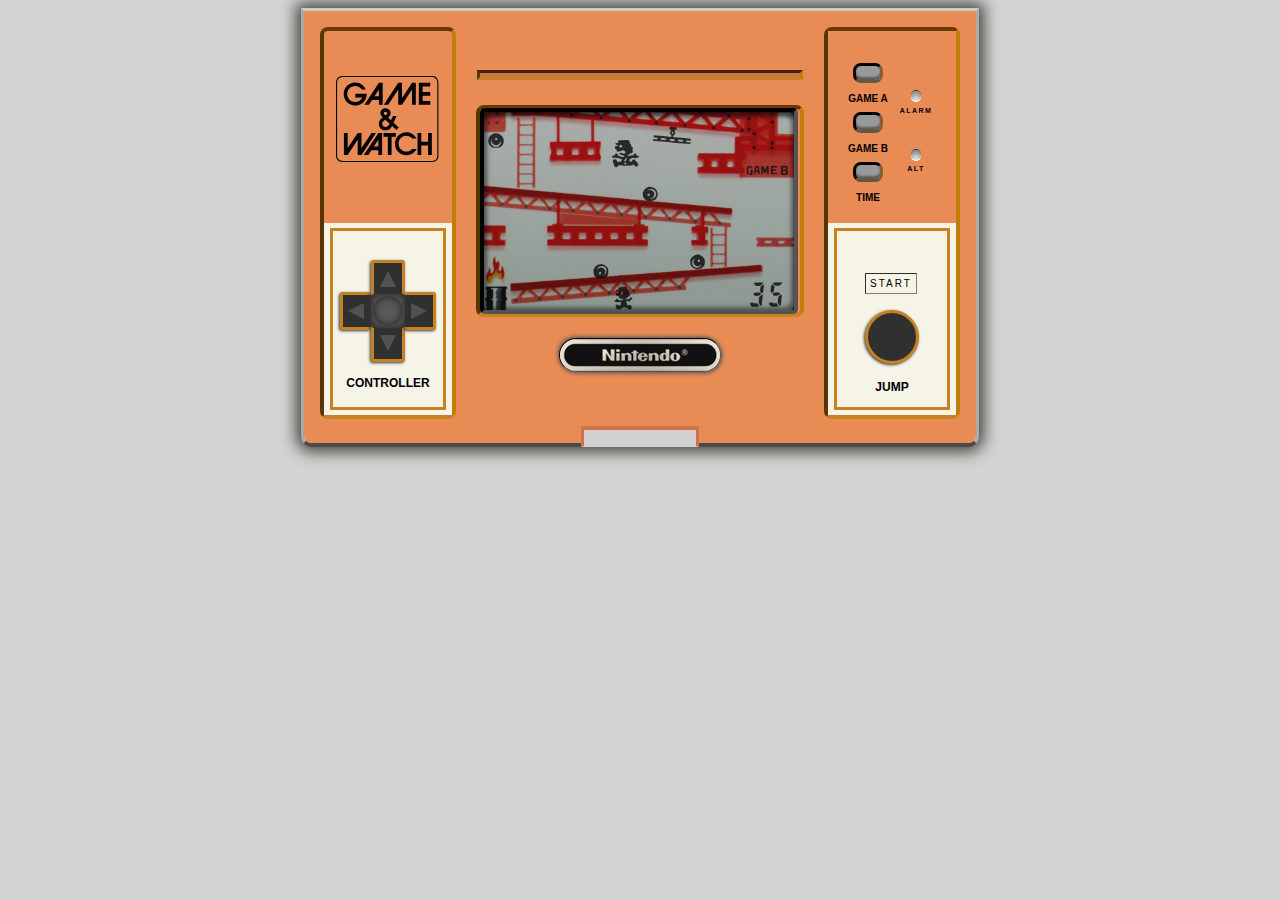
<file: index.html>
<!DOCTYPE html>
<html lang="en">
<head>
    <meta charset="UTF-8">
    <meta http-equiv="X-UA-Compatible" content="IE=edge">
    <meta name="viewport" content="width=device-width, initial-scale=1.0">
    <title>Game DonkeyKong</title>


    <!-- css import file-->

    <link href="css/styles.css" rel="stylesheet" type="text/css">


</head>
<body>
    <div class="outsideFrame">
        <div class="outsideFrameLeft"> 
            <div class="frameLogoGW">
                <div class="logoGW">
                    <img src="images/GameWatchLogo.svg" style=width:90% alt="GameWatchLogo"/>
                </div>
            </div>
            <div class="frameControl">
                <div class="outsideBorderW">
                    <div class="outsideBorderO">
                        <div class="controlBackGW">
                            <div class="controlSquare pointer">
                                <div class="buttonL">
                                    <div class="arrowLeft"></div>
                                </div>
                                <div class="buttonTCB">
                                    <div class="arrowUp"></div>
                                    <div class="squareCircle">
                                        <div class="circleM"></div>
                                    </div>
                                    <div class="arrowDown"></div>
                                </div>
                                <div class="buttonR">
                                    <div class="arrowRight"></div>    
                                </div>
                            </div>
                        <h1> CONTROLLER </h1>  
                        </div> 
                    </div>    
                </div>
                <div class="controlSquareC"></div>  
            </div>
        </div>
        <div class="outsideFrameCenter"> 
            <div class="screen"></div>
                <div class="blank"></div>
                <div class="blank"></div>
                <div class="upLine">
                    <div class="upLineBox"></div>
                </div>
                <div class="screenInside">
                    <div class="screenBorderOrange">
                        <div class="screenBorderBlack">
                            <div class="screenGame">
                                <img src="images/screenDonkeyKongCrop.png" alt="ScreenDonkeyKongGame"/>
                            </div>
                        </div>
                    </div>
                </div>
                <div class="logo">
                    <div class="logoBox">
                        <img src="images/nintendoLogo.png" style=width:102%  alt="LogoNintendo"/>
                    </div>
                </div>
                <div class="cutOut">
                    <div class="cutOutColumns">
                        <div class="noCut"></div>
                        <div class="cut"></div>
                        <div class="noCut"></div>
                    </div>
                </div>
        </div>
        <div class="outsideFrameRight"> 
            <div class="frameGamesAB">
                <div class="columnBlank"></div>
                <div class="columnGameAB pointer">
                    <div class="gameABT"></div>
                    <h3>GAME A</h3> 
                    <div class="rowBlank"></div>
                    <div class="gameABT"></div>
                    <h3>GAME B</h3> 
                    <div class="rowBlank"></div>
                    <div class="gameABT"></div>
                    <h3>TIME</h3> 
                </div>
                <div class="columnAlarm pointer">
                    <div class="alarmAlt"></div>
                    <h4>ALARM</h4> 
                    <div class="rowBlank"></div>
                    <div class="alarmAlt"></div>
                    <h4>ALT</h4> 
                </div>

                <div class="columnBlank"></div>

            </div>
            <div class="frameCircleBotom">
                <div class="outsideBorderW">
                    <div class="outsideBorderO">
                        <div class="controlBackGW">
                            <div class="divBlank"></div>
                            <div class="textStart">START</div>
                            <div class="controlCircle pointer"></div>
                        <h2> JUMP </h2>  
                        <div class="divBlank"></div>
                        </div> 
                    </div>    
                </div>
            </div>
        </div>
    </div>
    
</body>
</html>
</file>
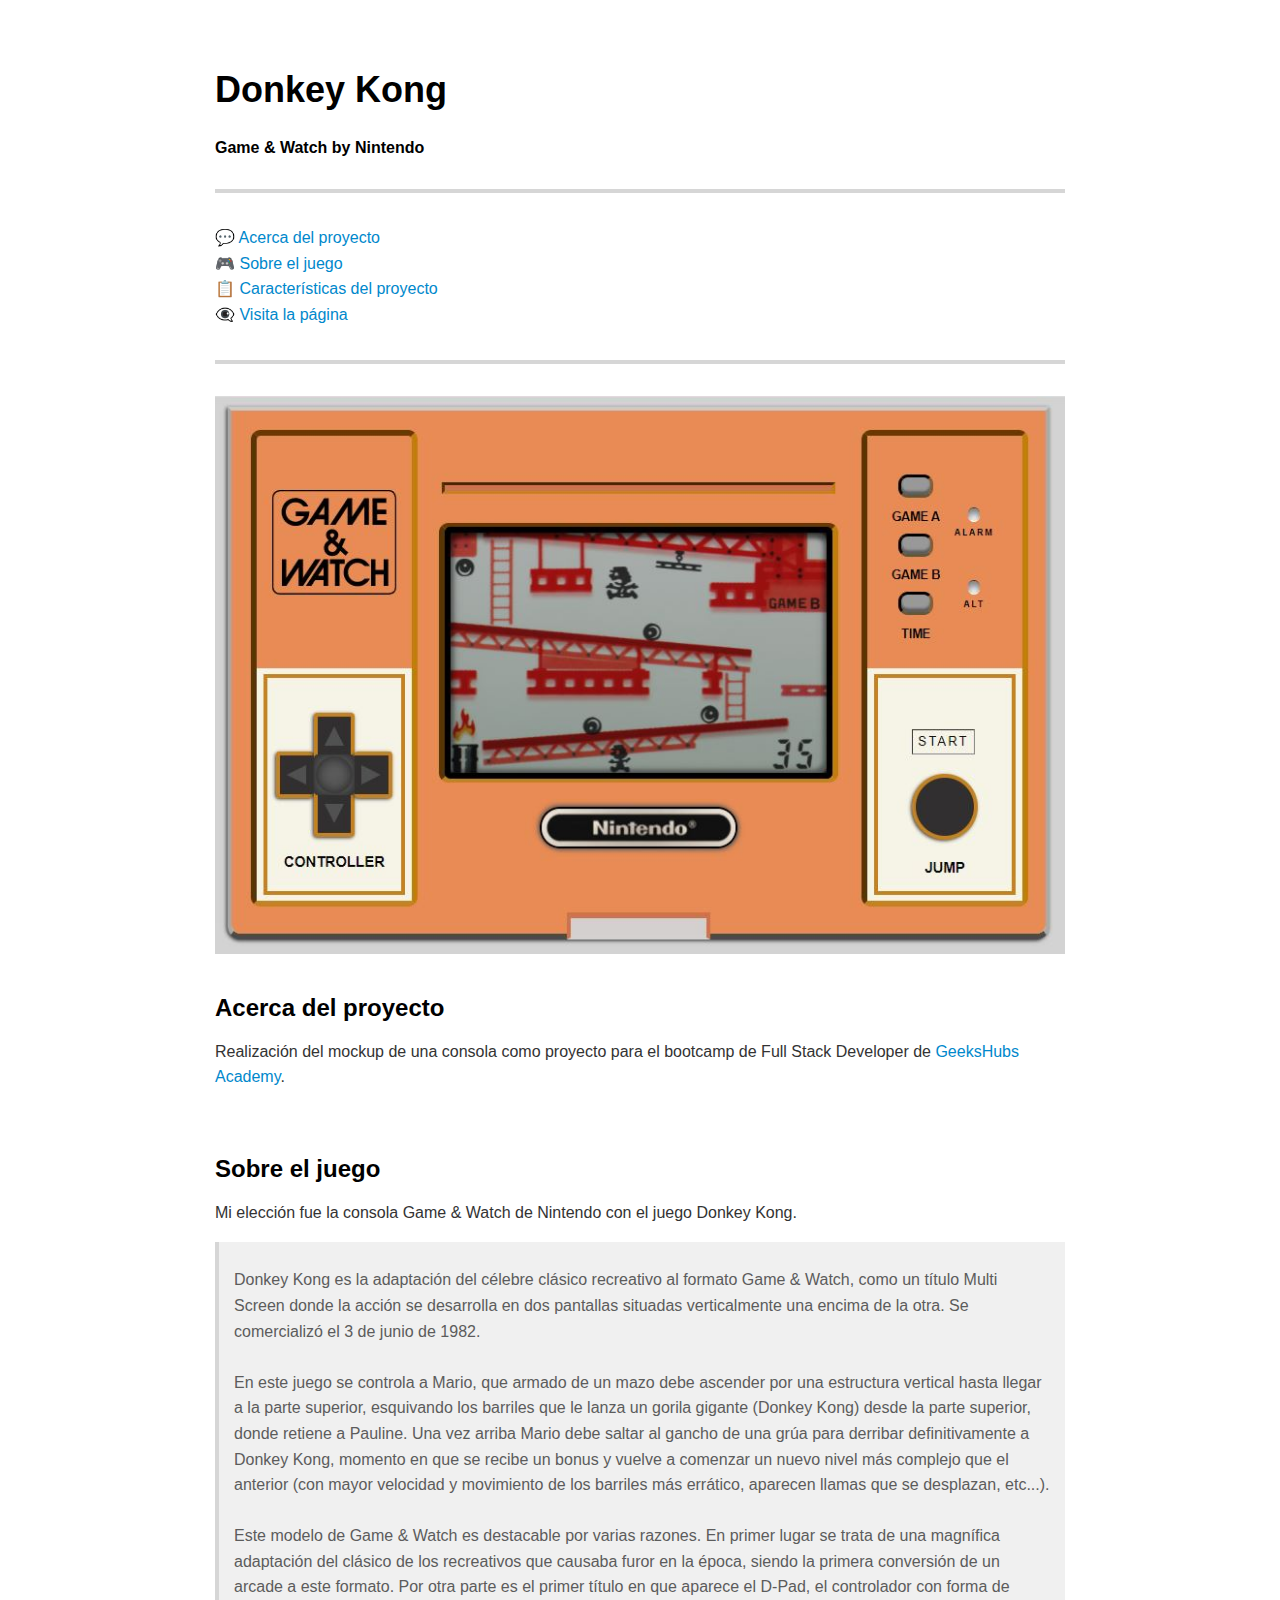
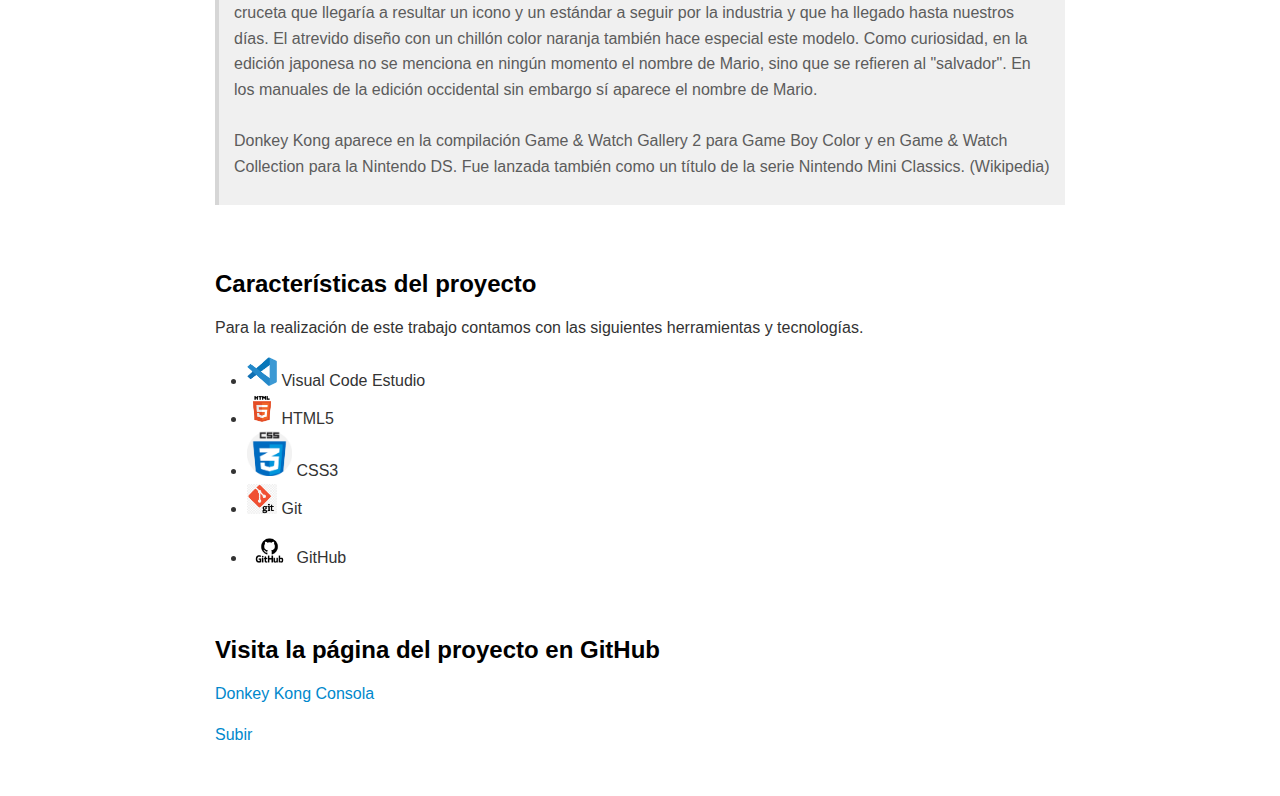
<file: README.html>
<!DOCTYPE html><html><head>
      <title>README</title>
      <meta charset="utf-8">
      <meta name="viewport" content="width=device-width, initial-scale=1.0">
      
      <link rel="stylesheet" href="file:////home/mari/.vscode-server/extensions/shd101wyy.markdown-preview-enhanced-0.5.18/node_modules/@shd101wyy/mume/dependencies/katex/katex.min.css">
      
      
      
      
      
      
      
      
      
      <style>
      /**
 * prism.js Github theme based on GitHub's theme.
 * @author Sam Clarke
 */
code[class*="language-"],
pre[class*="language-"] {
  color: #333;
  background: none;
  font-family: Consolas, "Liberation Mono", Menlo, Courier, monospace;
  text-align: left;
  white-space: pre;
  word-spacing: normal;
  word-break: normal;
  word-wrap: normal;
  line-height: 1.4;

  -moz-tab-size: 8;
  -o-tab-size: 8;
  tab-size: 8;

  -webkit-hyphens: none;
  -moz-hyphens: none;
  -ms-hyphens: none;
  hyphens: none;
}

/* Code blocks */
pre[class*="language-"] {
  padding: .8em;
  overflow: auto;
  /* border: 1px solid #ddd; */
  border-radius: 3px;
  /* background: #fff; */
  background: #f5f5f5;
}

/* Inline code */
:not(pre) > code[class*="language-"] {
  padding: .1em;
  border-radius: .3em;
  white-space: normal;
  background: #f5f5f5;
}

.token.comment,
.token.blockquote {
  color: #969896;
}

.token.cdata {
  color: #183691;
}

.token.doctype,
.token.punctuation,
.token.variable,
.token.macro.property {
  color: #333;
}

.token.operator,
.token.important,
.token.keyword,
.token.rule,
.token.builtin {
  color: #a71d5d;
}

.token.string,
.token.url,
.token.regex,
.token.attr-value {
  color: #183691;
}

.token.property,
.token.number,
.token.boolean,
.token.entity,
.token.atrule,
.token.constant,
.token.symbol,
.token.command,
.token.code {
  color: #0086b3;
}

.token.tag,
.token.selector,
.token.prolog {
  color: #63a35c;
}

.token.function,
.token.namespace,
.token.pseudo-element,
.token.class,
.token.class-name,
.token.pseudo-class,
.token.id,
.token.url-reference .token.variable,
.token.attr-name {
  color: #795da3;
}

.token.entity {
  cursor: help;
}

.token.title,
.token.title .token.punctuation {
  font-weight: bold;
  color: #1d3e81;
}

.token.list {
  color: #ed6a43;
}

.token.inserted {
  background-color: #eaffea;
  color: #55a532;
}

.token.deleted {
  background-color: #ffecec;
  color: #bd2c00;
}

.token.bold {
  font-weight: bold;
}

.token.italic {
  font-style: italic;
}


/* JSON */
.language-json .token.property {
  color: #183691;
}

.language-markup .token.tag .token.punctuation {
  color: #333;
}

/* CSS */
code.language-css,
.language-css .token.function {
  color: #0086b3;
}

/* YAML */
.language-yaml .token.atrule {
  color: #63a35c;
}

code.language-yaml {
  color: #183691;
}

/* Ruby */
.language-ruby .token.function {
  color: #333;
}

/* Markdown */
.language-markdown .token.url {
  color: #795da3;
}

/* Makefile */
.language-makefile .token.symbol {
  color: #795da3;
}

.language-makefile .token.variable {
  color: #183691;
}

.language-makefile .token.builtin {
  color: #0086b3;
}

/* Bash */
.language-bash .token.keyword {
  color: #0086b3;
}

/* highlight */
pre[data-line] {
  position: relative;
  padding: 1em 0 1em 3em;
}
pre[data-line] .line-highlight-wrapper {
  position: absolute;
  top: 0;
  left: 0;
  background-color: transparent;
  display: block;
  width: 100%;
}

pre[data-line] .line-highlight {
  position: absolute;
  left: 0;
  right: 0;
  padding: inherit 0;
  margin-top: 1em;
  background: hsla(24, 20%, 50%,.08);
  background: linear-gradient(to right, hsla(24, 20%, 50%,.1) 70%, hsla(24, 20%, 50%,0));
  pointer-events: none;
  line-height: inherit;
  white-space: pre;
}

pre[data-line] .line-highlight:before, 
pre[data-line] .line-highlight[data-end]:after {
  content: attr(data-start);
  position: absolute;
  top: .4em;
  left: .6em;
  min-width: 1em;
  padding: 0 .5em;
  background-color: hsla(24, 20%, 50%,.4);
  color: hsl(24, 20%, 95%);
  font: bold 65%/1.5 sans-serif;
  text-align: center;
  vertical-align: .3em;
  border-radius: 999px;
  text-shadow: none;
  box-shadow: 0 1px white;
}

pre[data-line] .line-highlight[data-end]:after {
  content: attr(data-end);
  top: auto;
  bottom: .4em;
}html body{font-family:"Helvetica Neue",Helvetica,"Segoe UI",Arial,freesans,sans-serif;font-size:16px;line-height:1.6;color:#333;background-color:#fff;overflow:initial;box-sizing:border-box;word-wrap:break-word}html body>:first-child{margin-top:0}html body h1,html body h2,html body h3,html body h4,html body h5,html body h6{line-height:1.2;margin-top:1em;margin-bottom:16px;color:#000}html body h1{font-size:2.25em;font-weight:300;padding-bottom:.3em}html body h2{font-size:1.75em;font-weight:400;padding-bottom:.3em}html body h3{font-size:1.5em;font-weight:500}html body h4{font-size:1.25em;font-weight:600}html body h5{font-size:1.1em;font-weight:600}html body h6{font-size:1em;font-weight:600}html body h1,html body h2,html body h3,html body h4,html body h5{font-weight:600}html body h5{font-size:1em}html body h6{color:#5c5c5c}html body strong{color:#000}html body del{color:#5c5c5c}html body a:not([href]){color:inherit;text-decoration:none}html body a{color:#08c;text-decoration:none}html body a:hover{color:#00a3f5;text-decoration:none}html body img{max-width:100%}html body>p{margin-top:0;margin-bottom:16px;word-wrap:break-word}html body>ul,html body>ol{margin-bottom:16px}html body ul,html body ol{padding-left:2em}html body ul.no-list,html body ol.no-list{padding:0;list-style-type:none}html body ul ul,html body ul ol,html body ol ol,html body ol ul{margin-top:0;margin-bottom:0}html body li{margin-bottom:0}html body li.task-list-item{list-style:none}html body li>p{margin-top:0;margin-bottom:0}html body .task-list-item-checkbox{margin:0 .2em .25em -1.8em;vertical-align:middle}html body .task-list-item-checkbox:hover{cursor:pointer}html body blockquote{margin:16px 0;font-size:inherit;padding:0 15px;color:#5c5c5c;background-color:#f0f0f0;border-left:4px solid #d6d6d6}html body blockquote>:first-child{margin-top:0}html body blockquote>:last-child{margin-bottom:0}html body hr{height:4px;margin:32px 0;background-color:#d6d6d6;border:0 none}html body table{margin:10px 0 15px 0;border-collapse:collapse;border-spacing:0;display:block;width:100%;overflow:auto;word-break:normal;word-break:keep-all}html body table th{font-weight:bold;color:#000}html body table td,html body table th{border:1px solid #d6d6d6;padding:6px 13px}html body dl{padding:0}html body dl dt{padding:0;margin-top:16px;font-size:1em;font-style:italic;font-weight:bold}html body dl dd{padding:0 16px;margin-bottom:16px}html body code{font-family:Menlo,Monaco,Consolas,'Courier New',monospace;font-size:.85em !important;color:#000;background-color:#f0f0f0;border-radius:3px;padding:.2em 0}html body code::before,html body code::after{letter-spacing:-0.2em;content:"\00a0"}html body pre>code{padding:0;margin:0;font-size:.85em !important;word-break:normal;white-space:pre;background:transparent;border:0}html body .highlight{margin-bottom:16px}html body .highlight pre,html body pre{padding:1em;overflow:auto;font-size:.85em !important;line-height:1.45;border:#d6d6d6;border-radius:3px}html body .highlight pre{margin-bottom:0;word-break:normal}html body pre code,html body pre tt{display:inline;max-width:initial;padding:0;margin:0;overflow:initial;line-height:inherit;word-wrap:normal;background-color:transparent;border:0}html body pre code:before,html body pre tt:before,html body pre code:after,html body pre tt:after{content:normal}html body p,html body blockquote,html body ul,html body ol,html body dl,html body pre{margin-top:0;margin-bottom:16px}html body kbd{color:#000;border:1px solid #d6d6d6;border-bottom:2px solid #c7c7c7;padding:2px 4px;background-color:#f0f0f0;border-radius:3px}@media print{html body{background-color:#fff}html body h1,html body h2,html body h3,html body h4,html body h5,html body h6{color:#000;page-break-after:avoid}html body blockquote{color:#5c5c5c}html body pre{page-break-inside:avoid}html body table{display:table}html body img{display:block;max-width:100%;max-height:100%}html body pre,html body code{word-wrap:break-word;white-space:pre}}.markdown-preview{width:100%;height:100%;box-sizing:border-box}.markdown-preview .pagebreak,.markdown-preview .newpage{page-break-before:always}.markdown-preview pre.line-numbers{position:relative;padding-left:3.8em;counter-reset:linenumber}.markdown-preview pre.line-numbers>code{position:relative}.markdown-preview pre.line-numbers .line-numbers-rows{position:absolute;pointer-events:none;top:1em;font-size:100%;left:0;width:3em;letter-spacing:-1px;border-right:1px solid #999;-webkit-user-select:none;-moz-user-select:none;-ms-user-select:none;user-select:none}.markdown-preview pre.line-numbers .line-numbers-rows>span{pointer-events:none;display:block;counter-increment:linenumber}.markdown-preview pre.line-numbers .line-numbers-rows>span:before{content:counter(linenumber);color:#999;display:block;padding-right:.8em;text-align:right}.markdown-preview .mathjax-exps .MathJax_Display{text-align:center !important}.markdown-preview:not([for="preview"]) .code-chunk .btn-group{display:none}.markdown-preview:not([for="preview"]) .code-chunk .status{display:none}.markdown-preview:not([for="preview"]) .code-chunk .output-div{margin-bottom:16px}.scrollbar-style::-webkit-scrollbar{width:8px}.scrollbar-style::-webkit-scrollbar-track{border-radius:10px;background-color:transparent}.scrollbar-style::-webkit-scrollbar-thumb{border-radius:5px;background-color:rgba(150,150,150,0.66);border:4px solid rgba(150,150,150,0.66);background-clip:content-box}html body[for="html-export"]:not([data-presentation-mode]){position:relative;width:100%;height:100%;top:0;left:0;margin:0;padding:0;overflow:auto}html body[for="html-export"]:not([data-presentation-mode]) .markdown-preview{position:relative;top:0}@media screen and (min-width:914px){html body[for="html-export"]:not([data-presentation-mode]) .markdown-preview{padding:2em calc(50% - 457px + 2em)}}@media screen and (max-width:914px){html body[for="html-export"]:not([data-presentation-mode]) .markdown-preview{padding:2em}}@media screen and (max-width:450px){html body[for="html-export"]:not([data-presentation-mode]) .markdown-preview{font-size:14px !important;padding:1em}}@media print{html body[for="html-export"]:not([data-presentation-mode]) #sidebar-toc-btn{display:none}}html body[for="html-export"]:not([data-presentation-mode]) #sidebar-toc-btn{position:fixed;bottom:8px;left:8px;font-size:28px;cursor:pointer;color:inherit;z-index:99;width:32px;text-align:center;opacity:.4}html body[for="html-export"]:not([data-presentation-mode])[html-show-sidebar-toc] #sidebar-toc-btn{opacity:1}html body[for="html-export"]:not([data-presentation-mode])[html-show-sidebar-toc] .md-sidebar-toc{position:fixed;top:0;left:0;width:300px;height:100%;padding:32px 0 48px 0;font-size:14px;box-shadow:0 0 4px rgba(150,150,150,0.33);box-sizing:border-box;overflow:auto;background-color:inherit}html body[for="html-export"]:not([data-presentation-mode])[html-show-sidebar-toc] .md-sidebar-toc::-webkit-scrollbar{width:8px}html body[for="html-export"]:not([data-presentation-mode])[html-show-sidebar-toc] .md-sidebar-toc::-webkit-scrollbar-track{border-radius:10px;background-color:transparent}html body[for="html-export"]:not([data-presentation-mode])[html-show-sidebar-toc] .md-sidebar-toc::-webkit-scrollbar-thumb{border-radius:5px;background-color:rgba(150,150,150,0.66);border:4px solid rgba(150,150,150,0.66);background-clip:content-box}html body[for="html-export"]:not([data-presentation-mode])[html-show-sidebar-toc] .md-sidebar-toc a{text-decoration:none}html body[for="html-export"]:not([data-presentation-mode])[html-show-sidebar-toc] .md-sidebar-toc ul{padding:0 1.6em;margin-top:.8em}html body[for="html-export"]:not([data-presentation-mode])[html-show-sidebar-toc] .md-sidebar-toc li{margin-bottom:.8em}html body[for="html-export"]:not([data-presentation-mode])[html-show-sidebar-toc] .md-sidebar-toc ul{list-style-type:none}html body[for="html-export"]:not([data-presentation-mode])[html-show-sidebar-toc] .markdown-preview{left:300px;width:calc(100% -  300px);padding:2em calc(50% - 457px -  150px);margin:0;box-sizing:border-box}@media screen and (max-width:1274px){html body[for="html-export"]:not([data-presentation-mode])[html-show-sidebar-toc] .markdown-preview{padding:2em}}@media screen and (max-width:450px){html body[for="html-export"]:not([data-presentation-mode])[html-show-sidebar-toc] .markdown-preview{width:100%}}html body[for="html-export"]:not([data-presentation-mode]):not([html-show-sidebar-toc]) .markdown-preview{left:50%;transform:translateX(-50%)}html body[for="html-export"]:not([data-presentation-mode]):not([html-show-sidebar-toc]) .md-sidebar-toc{display:none}
/* Please visit the URL below for more information: */
/*   https://shd101wyy.github.io/markdown-preview-enhanced/#/customize-css */

      </style>
    </head>
    <body for="html-export">
      <div class="mume markdown-preview  ">
      <p><a name="top" href></a></p>
<h1 class="mume-header" id="donkey-kong">Donkey Kong</h1>

<h5 class="mume-header" id="game-watch-by-nintendo">Game &amp; Watch by Nintendo</h5>

<hr>
<p>&#x1F4AC; <a href="#id1">Acerca del proyecto</a><br>
&#x1F3AE; <a href="#id2">Sobre el juego</a><br>
&#x1F4CB; <a href="#id3">Caracter&#xED;sticas del proyecto</a><br>
&#x1F441;&#x200D;&#x1F5E8; <a href="#id4">Visita la p&#xE1;gina</a></p>
<hr>
<h2><img src="images/DonkeyKong.JPG" alt="Captura"></h2>
<p><a name="id1" href></a></p>
<h3 class="mume-header" id="acerca-del-proyecto">Acerca del proyecto</h3>

<p>Realizaci&#xF3;n del mockup de una consola como proyecto para el bootcamp de Full Stack Developer de <a href="https://bootcamp.geekshubsacademy.com/">GeeksHubs Academy</a>.</p>
<br>
<p><a name="id2" href></a></p>
<h3 class="mume-header" id="sobre-el-juego">Sobre el juego</h3>

<p>Mi elecci&#xF3;n fue la consola Game &amp; Watch de Nintendo con el juego Donkey Kong.</p>
<blockquote>
<p><br>Donkey Kong es la adaptaci&#xF3;n del c&#xE9;lebre cl&#xE1;sico recreativo al formato Game &amp; Watch, como un t&#xED;tulo Multi Screen donde la acci&#xF3;n se desarrolla en dos pantallas situadas verticalmente una encima de la otra. Se comercializ&#xF3; el 3 de junio de 1982.<br><br>
En este juego se controla a Mario, que armado de un mazo debe ascender por una estructura vertical hasta llegar a la parte superior, esquivando los barriles que le lanza un gorila gigante (Donkey Kong) desde la parte superior, donde retiene a Pauline. Una vez arriba Mario debe saltar al gancho de una gr&#xFA;a para derribar definitivamente a Donkey Kong, momento en que se recibe un bonus y vuelve a comenzar un nuevo nivel m&#xE1;s complejo que el anterior (con mayor velocidad y movimiento de los barriles m&#xE1;s err&#xE1;tico, aparecen llamas que se desplazan, etc...).<br><br>
Este modelo de Game &amp; Watch es destacable por varias razones. En primer lugar se trata de una magn&#xED;fica adaptaci&#xF3;n del cl&#xE1;sico de los recreativos que causaba furor en la &#xE9;poca, siendo la primera conversi&#xF3;n de un arcade a este formato. Por otra parte es el primer t&#xED;tulo en que aparece el D-Pad, el controlador con forma de cruceta que llegar&#xED;a a resultar un icono y un est&#xE1;ndar a seguir por la industria y que ha llegado hasta nuestros d&#xED;as. El atrevido dise&#xF1;o con un chill&#xF3;n color naranja tambi&#xE9;n hace especial este modelo. Como curiosidad, en la edici&#xF3;n japonesa no se menciona en ning&#xFA;n momento el nombre de Mario, sino que se refieren al &quot;salvador&quot;. En los manuales de la edici&#xF3;n occidental sin embargo s&#xED; aparece el nombre de Mario. <br><br>
Donkey Kong aparece en la compilaci&#xF3;n Game &amp; Watch Gallery 2 para Game Boy Color y en Game &amp; Watch Collection para la Nintendo DS. Fue lanzada tambi&#xE9;n como un t&#xED;tulo de la serie Nintendo Mini Classics. (Wikipedia)<br>
<br></p>
</blockquote>
<br>
<p><a name="id3" href></a></p>
<h3 class="mume-header" id="caracter%C3%ADsticas-del-proyecto">Caracter&#xED;sticas del proyecto</h3>

<p>Para la realizaci&#xF3;n de este trabajo contamos con las siguientes herramientas y tecnolog&#xED;as.</p>
<ul>
<li><img src="images/logovisual.png" alt="Visual" width="30">  Visual Code Estudio</li>
<li><img src="images/html.png" alt="HTML5" width="30"> HTML5</li>
<li><img src="images/css.png" alt="CSS3" width="45"> CSS3</li>
<li><img src="images/git.png" alt="Git" width="30">  Git</li>
</ul>
<ul>
<li><img src="images/github.png" alt="GitHub" width="45"> GitHub</li>
</ul>
<br>
<p><a name="id4" href></a></p>
<h3 class="mume-header" id="visita-la-p%C3%A1gina-del-proyecto-en-github">Visita la p&#xE1;gina del proyecto en GitHub</h3>

<p><a href="https://mlfernandez.github.io/Game_DonkeyKong/">Donkey Kong Consola</a></p>
<p><a href="#top">Subir</a></p>

      </div>
      
      
    
    
    
    
    
    
    
    
  
    </body></html>
</file>
<file: css/styles.css>
/* General */

body {
    background-color: lightgrey;
    position: relative;
    justify-content: center;
    display: flex;   
}
img {
    margin:auto;
    width:310px;
    display:block;
}

h1 {
    font-family: Arial, Helvetica, sans-serif;
    font-size: 12px;
    margin-top: 1.4em;
}

h2 {
    font-family: Arial, Helvetica, sans-serif;
    font-size: 12px;
    margin-top: 0.5em;
}

h3 {
    font-family: Arial, Helvetica, sans-serif;
    font-size: 10px;
}

h4 {
    font-family: Arial, Helvetica, sans-serif;
    font-size: 7px;
    letter-spacing: 0.2em;
}

.pointer {
    cursor: pointer;}

/* Fonts* /

/* CLASS */

/*Outside Frame Center*/

.outsideFrame {
    width: 42em;
    height: 27em;
    background-color: rgb(211, 208, 208);
    display: flex; 
    box-shadow: -1px 1px 3px #333;
    border-top: 0.2em solid rgb(204, 203, 201);
    border-bottom: 0.3em solid rgb(77, 75, 72);
    border-right: 0.2em solid rgb(172, 171, 170);
    border-left: 0.2em solid rgb(170, 169, 167);
    border-bottom-left-radius:  0.7em;
    border-bottom-right-radius:  0.7em;
    box-shadow: 0 0em 0.9em 0.3em #46463f;
}

.outsideFrameCenter {
    height: 27em;
    width: 22em;
}

.outsideFrameRight {
    height: 27em;
    width: 10em;
    background-color: #e88b55;
    border-bottom-right-radius:  0.5em 0.5em;
  
}

.blank {
    height: 2em;
    background-color: #e88b55;
}

.upLine {
    height: 2em;
    background-color: #e88b55;
    display: flex; 
    align-items: center;
    justify-content: center;
}

.screenInside {
    height: 13em;
    background-color: #e88b55;
    display: flex; 
    align-items: center;
    justify-content: center;
}

.logo {
    height: 5em;
    width: 22em;
    background-color: #e88b55;
    display: flex; 
    align-items: center;
    justify-content: center; 
}

.cutOut { 
    height: 3em;
    background-color: #e88b55;
}

.cutOutColumns {
    width: 22em;
    display: flex; 
    align-items: center;
    justify-content:flex-end;
    flex-direction: column;
    position:absolute;
    bottom:0px;
}

.cut {
    height: 1em;
    width: 7em;
    background-color: rgb(211, 208, 208);
    border-style: inset;
    border-width: 0.1em;
    border-top: 0.3em solid #ce734a;
    border-left: 0.2em solid #ce734a;
    border-right: 0.2em solid #ce734a;
    border-bottom: 0.1em solid lightgray; 
}

.logoBox {
    height: 1.95em;
    width: 10em;
    border-style: inset;
    border-width: 0.1em;
    border-color: black;
    display: flex; 
    justify-content: center;
    box-shadow: 1px 1px 4px #5a5a5a, 1px 1px 4px #ccc inset, -1px -1px 4px #5a5a5a, -1px -1px 3px #ccc inset;
    border-radius: 130px 130px 130px 130px; 
    overflow: hidden;
}

.upLineBox {
    height: 0.3em;
    width: 20em;
    margin-bottom: 2em;
    background-color: #ce734a;
    border-style: inset;
    border-color: rgb(153, 84, 6) rgb(192, 127, 7) rgb(196, 130, 33) rgb(172, 106, 8);
}

.screenBorderOrange { 
    height: 12.8em;
    width: 20em;
    border-radius: 0.5em 0.5em 0.5em 0.5em;
    border-style: inset;
    border-width: 0.3em;
    border-color: rgb(189, 103, 4) rgb(192, 127, 7) rgb(196, 130, 33) rgb(172, 106, 8);
    display: flex; 
    align-items: center;
}

.screenBorderBlack {
    border-radius: 0.3em 0.3em 0.3em 0.3em;
    border-style: inset;
    border-width: 0.3em;
    border-color: black;
}

/*Outside Frame Left*/

.outsideFrameLeft {
    height: 27em;
    width: 10em;
    background-color: #e88b55;
    border-bottom-left-radius:  0.5em 0.5em; 
}

.frameLogoGW {
    height: 12em;
    width: 8em;
    border-top-right-radius:  0.5em 0.5em; 
    border-top-left-radius:  0.5em 0.5em; 
    margin-top: 1em;
    margin-left: 1em;
    border-style: inset;
    border-width: 0.3em;
    border-color: rgb(189, 103, 4) rgb(192, 127, 7) rgb(196, 130, 33) rgb(172, 106, 8);
    border-bottom:    1em;
}

.frameControl {
    height: 12em;
    width: 8em;
    border-bottom-right-radius:  0.5em 0.5em; 
    border-bottom-left-radius:  0.5em 0.5em; 
    margin-bottom: 1em;
    margin-left: 1em;
    border-style: inset;
    border-width: 0.3em;
    border-color: rgb(189, 103, 4) rgb(192, 127, 7) rgb(196, 130, 33) rgb(172, 106, 8);
    border-top:    1em;
}

.logoGW {
    width: 7.5em;
    height: 7em;
    display: flex; 
    margin-top: 2em;
    margin-left: 0.4em;
 }

.outsideBorderW {
    height: 12em;
    width: 8em;
    background-color: #f6f3e7;
    justify-content: center;
    display: flex; 
    align-items: center;
}

.outsideBorderO {
    height: 11em;
    width: 6.9em;
    border-style: solid;
    border-width: 0.2em;
    border-color:  rgb(196, 130, 33);
    justify-content: center;
    display: flex; 
}

.controlBackGW {
    text-align: center;
}

 .controlSquare {
    height: 6em;
    width: 6em;
    display: flex;
    flex-direction: row;
    justify-content: center;
    align-items: center;
    background-color: #f6f3e7;
    margin-top: 2em;
 }

.buttonL {
    height: 2em;
    width: 2em;
    background: #313030;
    display: flex;
    justify-content: start;
    align-items: center;
    box-shadow: -1px 1px 3px #333;
    border-radius: 3px;
    border-top: 0.2em solid rgb(196, 130, 33);
    border-bottom: 0.2em solid rgb(196, 130, 33);
    border-left: 0.2em solid rgb(196, 130, 33);
    }

.buttonTCB {
    height: 6em;
    width: 2em;
    background: #313030;
    display: flex;
    flex-direction: column;
    justify-content: space-between;
    box-shadow: -1px 1px 3px #333;
    border: 2px solid #333;
    border-radius: 3px;
    border-top: 0.2em solid rgb(196, 130, 33);
    border-bottom: 0.2em solid rgb(196, 130, 33);
    border-right: 0.2em solid rgb(196, 130, 33);
    border-left: 0.2em solid rgb(196, 130, 33);
    justify-content: center;
    align-items: center;
}

.buttonR {
    height: 2em;
    width: 2em;
    background: #313030;
    display: flex;
    justify-content: flex-end;
    align-items: center;
    box-shadow: -1px 1px 3px #333;
    border-radius: 3px;
    border-top: 0.2em solid rgb(196, 130, 33);
    border-bottom: 0.2em solid rgb(196, 130, 33);
    border-right: 0.2em solid rgb(196, 130, 33);
}

.squareCircle {
    width: 2.12em;
    height: 2.12em;
    border-radius: 10%;
    background: #5A5A5A;
    align-items: center;
    position: absolute;
    z-index: 999999;
    box-shadow: inset 0px 0px 10px #1f1f1f;
    justify-content: center;
    align-items: center;
    display: flex;
}

.circleM {
    width: 30px;
    height: 30px;
    border-radius: 50%;
    background: #5A5A5A;
    align-items: center;
    position: absolute;
    z-index: 999999;
    box-shadow: inset 0px 0px 10px #1f1f1f;
}

.circleM:hover {opacity: 0.5}

.arrowUp {
    margin-top: 5em;
    width: 0;
    height: 0;
    border-left: 1em solid rgb(80, 82, 82);
    border-top: .5em solid transparent;
    border-bottom: .5em solid transparent;
    transform: rotate(-90deg);
}

.arrowUp:hover {opacity: 0.5}

.arrowLeft {
    margin-left: 0.34em;
    border-left: 1em solid rgb(80, 82, 82);
    border-top: .5em solid transparent;
    border-bottom: .5em solid transparent;
    box-shadow: inset 0px 0px 10px #8d8989;
    transform: rotate(-180deg);
}

.arrowLeft:hover {opacity: 0.5}

.arrowRight { 
    margin-right: .4em;
    width: 0;
    height: 0;
    border-left: 1em solid rgb(80, 82, 82);
    border-top: .5em solid transparent;
    border-bottom: .5em solid transparent;
}

.arrowRight:hover {opacity: 0.5}

.arrowDown {
    margin-bottom: 5em;
    margin-top: 48px;
    width: 0;
    height: 0;
    border-left: 1em solid rgb(80, 82, 82);
    border-top: .5em solid transparent;
    border-bottom: .5em solid transparent;
    transform: rotate(90deg);
}

.arrowDown:hover {opacity: 0.5}

/*Outside Frame Left*/


.frameGamesAB {
    height: 12em;
    width: 8em;
    border-top-right-radius:  0.5em 0.5em; 
    border-top-left-radius:  0.5em 0.5em; 
    margin-top: 1em;
    margin-left: 0.5em;
    border-style: inset;
    border-width: 0.3em;
    border-color: rgb(189, 103, 4) rgb(192, 127, 7) rgb(196, 130, 33) rgb(172, 106, 8);
    border-bottom:    1em;
    display: flex; 
    text-align: center;
}   

.columnBlank { 
    height: 12em;
    width: 1em;
    background-color: #e88b55;
}

.columnGameAB { 
    height: 12em;
    width: 3em;
    background-color: #e88b55;
}

.columnAlarm {
    height: 12em;
    width: 3em;
}

.gameABT {
    width: 1.5em;
    height: 0.9em;    
    margin-top: 2em;
    margin-left: auto;
    margin-right: auto;
    background: #999;
    box-shadow: inset 0 -3px 2px rgb(0 0 0 / 40%);
    border-bottom-right-radius:  0.5em; 
    border-bottom-left-radius:  0.5em; 
    border-top-left-radius:  0.5em; 
    border-top-right-radius:  0.5em; 
    border-style: inset;
    border-color: rgb(51, 51, 50) rgb(134, 94, 53) rgb(99, 88, 58) rgb(94, 65, 22);
}

.gameABT:hover {opacity: 0.4}

.rowBlank {
    margin: -1.5em;
}

.alarmAlt {
    width: 0.625em;
    height: 0.625em;
    margin-top: 3.7em;
    margin-bottom: -0.3em;
    margin-left: auto;
    margin-right: auto;
    border-top: 1px solid #333;
    border-bottom: 1px solid #fff;
    background: #fff;
    border-radius: 5px;
    box-shadow: inset 0 4px 6px rgb(0 0 0 / 50%);
}

.alarmAlt:hover {opacity: 0.4}

.frameCircleBotom {
    height: 12em;
    width: 8em;
    margin-bottom: 1em;
    margin-left: 0.5em;
    border-bottom-right-radius:  0.5em 0.5em; 
    border-bottom-left-radius:  0.5em 0.5em; 
    border-style: inset;
    border-width: 0.3em;
    border-color: rgb(189, 103, 4) rgb(192, 127, 7) rgb(196, 130, 33) rgb(172, 106, 8);
    border-top:    1em;
}

.divBlank {
    height: 2em;
}

.textStart {
    height: 1.5em;
    width: 5em;
    margin-top: 1em;
    font-family: Arial, Helvetica, sans-serif;
    font-size: 10px;
    border-style: inset;
    border-width: 0.1em;
    border-color: grey;
    padding-top: 4.3px;
    letter-spacing: 0.2em;
}

.controlCircle {
    height: 3em;
    width: 3em;
    border-radius: 50%;
    margin-top: 1em;
    margin-bottom: 1em;
    background: #313030;
    box-shadow: -1px 1px 3px #333;
    border-top: 0.2em solid rgb(196, 130, 33);
    border-bottom: 0.2em solid rgb(196, 130, 33);
    border-right: 0.2em solid rgb(196, 130, 33);
    border-left: 0.2em solid rgb(196, 130, 33);
}

.controlCircle:hover {opacity: 0.7}
</file>
